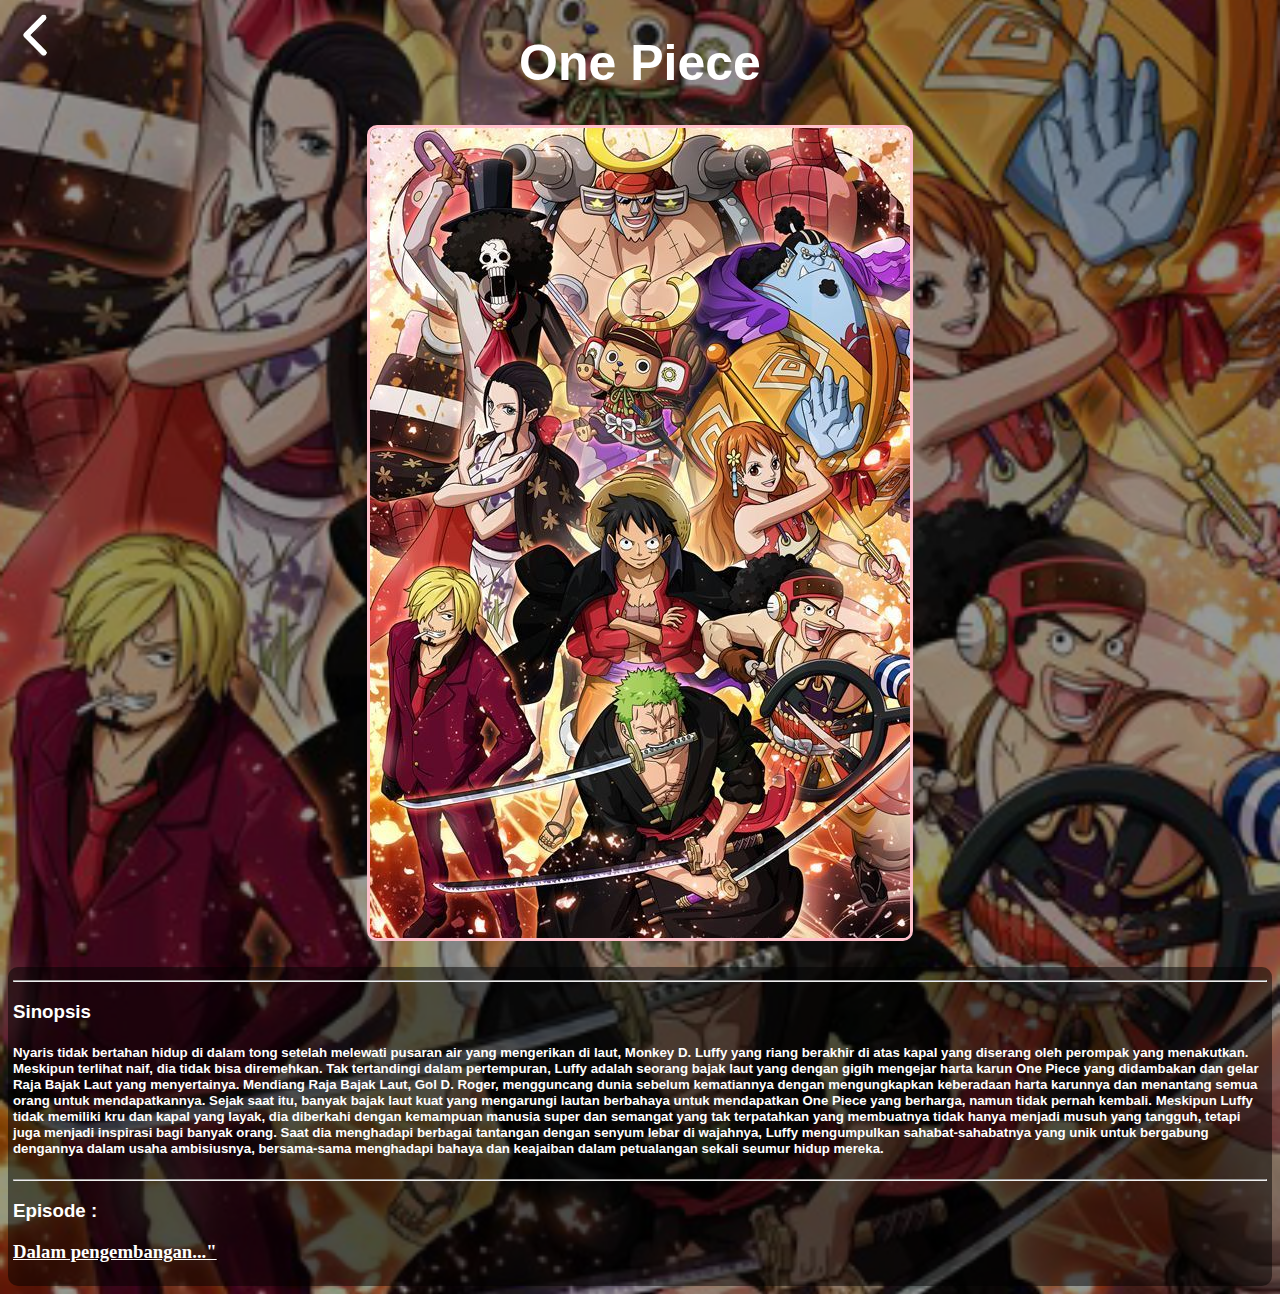
<file: nimex/op.html>
<!DOCTYPE html>

<head>
  <title>op.anime.id</title>
  <link rel="stylesheet" href="style.css">
  <link rel="icon" type"image/jpg" href="favicon.jpg">
</head>
<body style="background-image: url(bg/op.png); background-color:black;">
        <div class="menu">
            <img onclick="window.history.back()" src="icon/back.png" height="70" width="70">
        </div>
  <div class="isi">
    <p><font face="arial"><h1 style="font-size: 50px; text-align: center; color: white;">One Piece</h1></font></p>
     <div class="gmbr"><img src="gmbr/op.jpg">
     </div>
    <br>
<div class="bg">
    <hr>
    <h3 style="font-size:40;"><font color="white" face="arial">Sinopsis</font></h3>
    <h5 style="height: auto"><font color="white" face="arial">Nyaris tidak bertahan hidup di dalam tong setelah melewati pusaran air yang mengerikan di laut, Monkey D. Luffy yang riang berakhir di atas kapal yang diserang oleh perompak yang menakutkan. Meskipun terlihat naif, dia tidak bisa diremehkan. Tak tertandingi dalam pertempuran, Luffy adalah seorang bajak laut yang dengan gigih mengejar harta karun One Piece yang didambakan dan gelar Raja Bajak Laut yang menyertainya.

Mendiang Raja Bajak Laut, Gol D. Roger, mengguncang dunia sebelum kematiannya dengan mengungkapkan keberadaan harta karunnya dan menantang semua orang untuk mendapatkannya. Sejak saat itu, banyak bajak laut kuat yang mengarungi lautan berbahaya untuk mendapatkan One Piece yang berharga, namun tidak pernah kembali. Meskipun Luffy tidak memiliki kru dan kapal yang layak, dia diberkahi dengan kemampuan manusia super dan semangat yang tak terpatahkan yang membuatnya tidak hanya menjadi musuh yang tangguh, tetapi juga menjadi inspirasi bagi banyak orang.

Saat dia menghadapi berbagai tantangan dengan senyum lebar di wajahnya, Luffy mengumpulkan sahabat-sahabatnya yang unik untuk bergabung dengannya dalam usaha ambisiusnya, bersama-sama menghadapi bahaya dan keajaiban dalam petualangan sekali seumur hidup mereka.</font></h5>
    <hr> 
    <h3 style="font-align:center; font-size:40;"><font color="white" face="arial">Episode :</font></h3>
  <a href="https://youtu.be/lpiB2wMc49g?si=ovRmIktOM1KBJ97c"><h3>Dalam pengembangan..."</h3></a>
  </div>
</div>
  </body>

</html>
</file>
<file: nimex/style.css>
/*nimex*/

body{
    background-repeat: no-repeat;
    background-attachment: fixed;
    background-position: center;
    background-size: cover;
    margin: 0;
}

* {
    transition: 0.2s ease-out;
    -webkit-tap-highlight-color: rgba(255, 255, 255, 0) !important; 
    -webkit-focus-ring-color: rgba(255, 255, 255, 0) !important; 
    outline: none !important;
}

.isi{
    position: absolute;
}    

.bg{
    height: auto;
    padding: 5px;
    border-style: solid
    border-color: white;
    border-radius: 10px;
    margin: 8px;
    background-image: url(h.png);
}

.gmbr {
    display: flex;
    justify-content: center; /* Horizontal */
    align-items: center;    /* Vertikal */
    height: auto;          /* Atur tinggi sesuai kebutuhan*/
}

.gmbr img {
    border-style: solid;
    border-radius: 10px;
    border-color: pink;
    max-width: 50%; /* Atur lebar maksimum gambar */
    height: auto;    /* Menjaga proporsi gambar */
}

a:link{
    color:white;
}

a:visited{
    color:white;
}

a:hover{
    color:pink;
}

a:active{
    color:white;
}

.menu{
    z-index: 1;
    position: fixed;
    top:0;
    left: 0;
    background-color: darkgrey
    margin: 7px;
    display: inline-block;
}

.menu:hover{
    transform: translateY(4px);
}

.menu:active{
    transform: translateY(4px);
}
</file>
